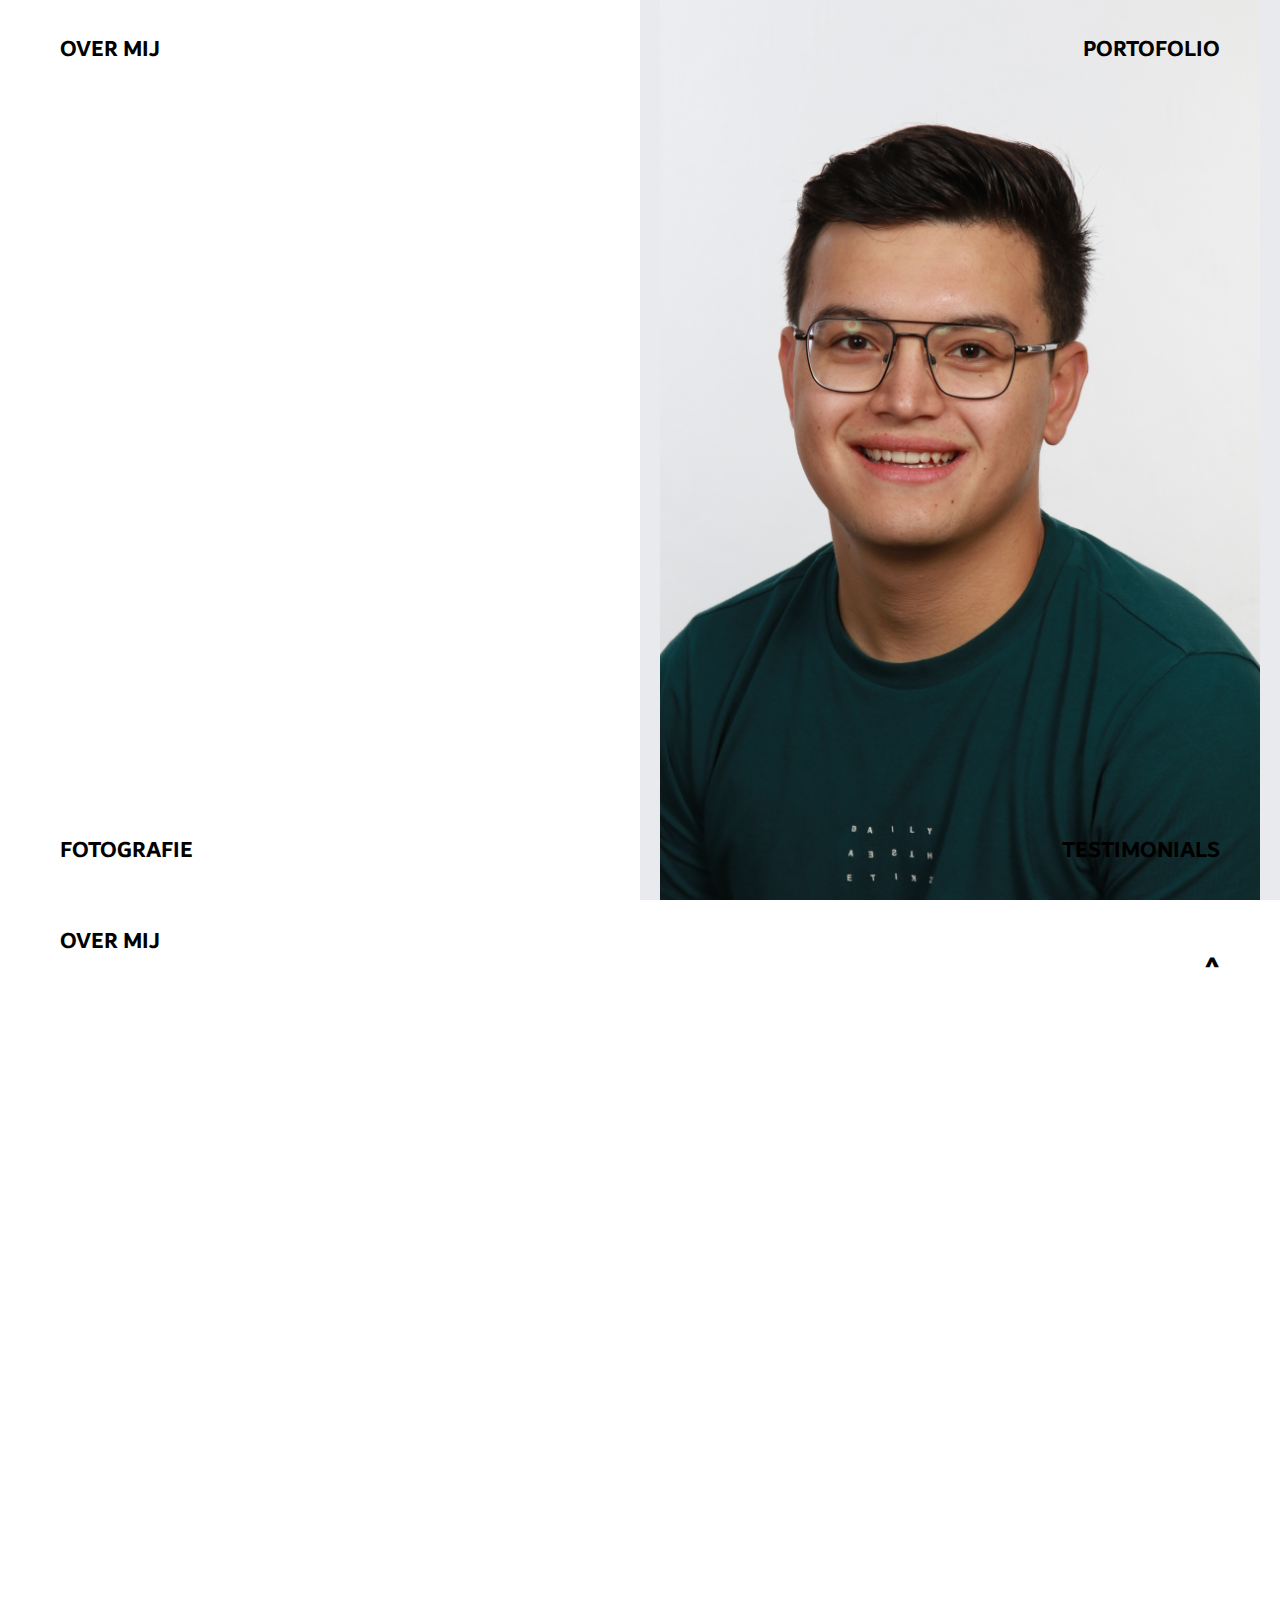
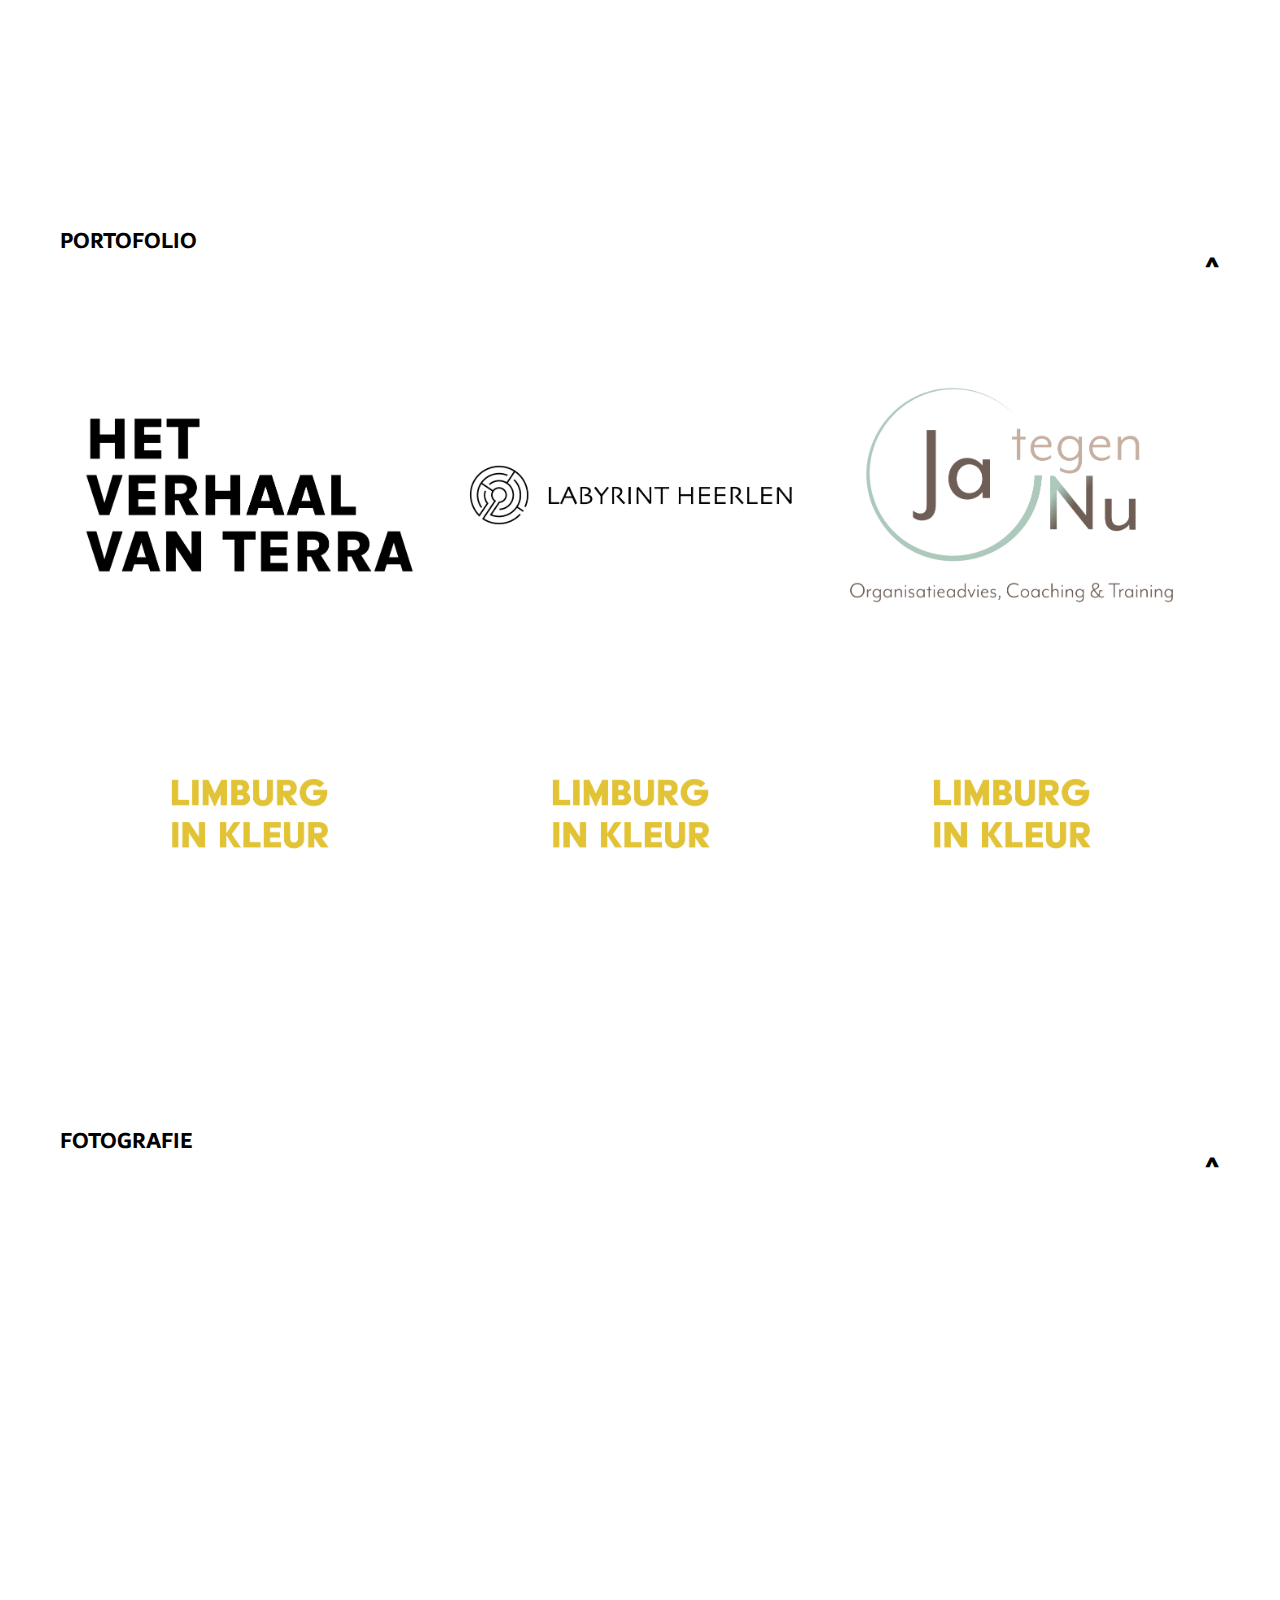
<file: index.html>
<!DOCTYPE html>
<html lang="en">

<head>
    <meta charset="UTF-8">
    <meta http-equiv="X-UA-Compatible" content="IE=edge">
    <meta name="viewport" content="width=device-width, initial-scale=1.0">
    <link rel="stylesheet" href="css/reset.css">
    <link rel="stylesheet" href="css/style.css">
    <title>Pepijn Kreijns</title>
</head>

<body>

    <div class="overflow-body">

        <div id="start" class="non-scene">
            <div class="big-foto"></div>
            <div class="big-text"></div>

            <!-- <h1>PEPIJN'S <br> PORTOFOLIO</h1> -->

            <button class="top-left" id="button0">OVER MIJ</button>
            <button class="top-right" id="button1">PORTOFOLIO</button>
            <button class="below-left" id="button2">FOTOGRAFIE</button>
            <button class="below-right" id="button3">TESTIMONIALS</button>

        </div>

        <div id="scene0" class="scene">
            <h2 class="kopje">OVER MIJ</h2>
            <button class="home">^</button>

            <div id="containertje">



                <div id="PEP-LINKS">


                </div>
            </div>

        </div>


        <div id="scene1" class="scene">
            <h2 class="kopje">PORTOFOLIO</h2>
            <button class="home">^</button>

            <div class="wrapper">
                <a href="project01.html">
                    <div id="holder1" class="placeholder"></div>
                </a>
                <a href="project02.html">
                    <div id="holder2" class="placeholder"></div>
                </a>
                <a href="project03.html">
                    <div id="holder3" class="placeholder"></div>
                </a>
                <a href="project04.html">
                    <div id="holder4" class="placeholder"></div>
                </a>
                <a href="project04.html">
                    <div id="holder4" class="placeholder"></div>
                </a>
                <a href="project04.html">
                    <div id="holder4" class="placeholder"></div>
                </a>





            </div>


        </div>

        <div id="scene2" class="scene">
            <h2 class="kopje">FOTOGRAFIE</h2>
            <button class="home">^</button>

        </div>

        <div id="scene3" class="scene">
            <h2 class="kopje">TESTIMONIALS</h2>
            <button class="home">^</button>

        </div>

    </div>


    <script src="https://ajax.googleapis.com/ajax/libs/jquery/3.6.1/jquery.min.js"></script>
    <script src="js/main.js"></script>
</body>

</html>
</file>
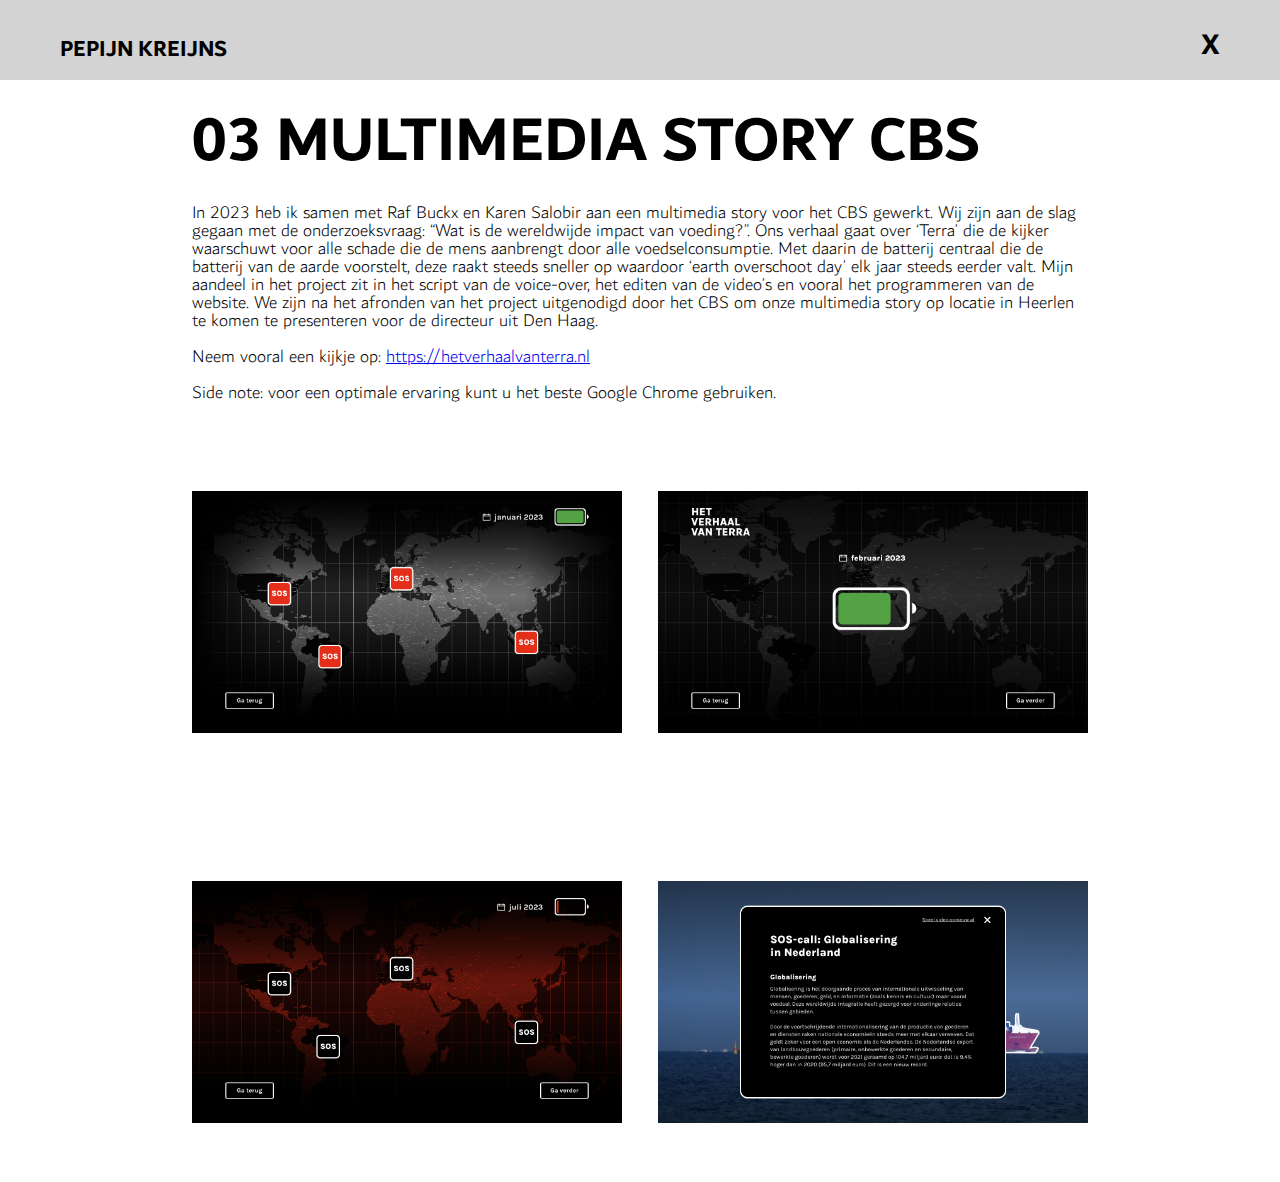
<file: project03.html>
<!DOCTYPE html>
<html lang="en">

<head>
    <meta charset="UTF-8">
    <meta http-equiv="X-UA-Compatible" content="IE=edge">
    <meta name="viewport" content="width=device-width, initial-scale=1.0">
    <title>Pepijn Kreijns</title>
    <link rel="stylesheet" href="css/reset.css">
    <link rel="stylesheet" href="css/style.css">
</head>

<body>

    <header>
        <button class="top-left projectcss" id="button0">PEPIJN KREIJNS</button>
        <a href="index.html">
            <button class="home">X</button>
        </a>
    </header>

    <div class="container-mid">
        <h3>03 MULTIMEDIA STORY CBS</h3>
        <p>In 2023 heb ik samen met Raf Buckx en Karen Salobir aan een multimedia story voor het CBS gewerkt. Wij zijn aan de slag gegaan met de onderzoeksvraag: “Wat is de wereldwijde impact van voeding?”. Ons verhaal gaat over ‘Terra’ die de kijker waarschuwt
            voor alle schade die de mens aanbrengt door alle voedselconsumptie. Met daarin de batterij centraal die de batterij van de aarde voorstelt, deze raakt steeds sneller op waardoor ‘earth overschoot day’ elk jaar steeds eerder valt. Mijn aandeel
            in het project zit in het script van de voice-over, het editen van de video’s en vooral het programmeren van de website. We zijn na het afronden van het project uitgenodigd door het CBS om onze multimedia story op locatie in Heerlen te komen
            te presenteren voor de directeur uit Den Haag. <br> <br>Neem vooral een kijkje op:
            <a href="https://hetverhaalvanterra.nl/">https://hetverhaalvanterra.nl</a> <br> <br>Side note: voor een optimale ervaring kunt u het beste Google Chrome gebruiken.</p>

        <div id="CBS1" class="big-logo"></div>
        <div id="CBS2" class="big-logo"></div>
        <div id="CBS3" class="big-logo"></div>
        <div id="CBS4" class="big-logo"></div>
    </div>


    <script src="https://ajax.googleapis.com/ajax/libs/jquery/3.6.1/jquery.min.js"></script>
    <script src="js/main.js"></script>
</body>


</html>
</file>
<file: css/style.css>
.overflow-body {
    overflow-y: hidden;
}

.scene {
    width: 100vw;
    height: 100vh;
}

button {
    background: none;
    color: black;
    border: none;
    padding: 0px;
    margin: 0px;
}


/* fonts */

@font-face {
    font-family: Dubai-Regular;
    src: url(../font/Dubai-Regular.otf);
}

@font-face {
    font-family: Dubai-Bold;
    src: url(../font/Dubai-Bold.otf);
}

@font-face {
    font-family: Dubai-Light;
    src: url(../font/Dubai-Light.otf);
}


/* header css */

.big-foto {
    width: 50vw;
    float: left;
    background-color: #E8EAED;
}

.big-foto {
    width: 50vw;
    height: 100vh;
    float: right;
    background-image: url(../img/pasfoto.JPG);
    background-repeat: no-repeat;
    background-size: contain;
    background-position: 50% 50%
}

#start {
    width: 100vw;
    height: 100vh;
}

h1 {
    position: relative;
    font-size: 128px;
    text-align: center;
    top: 50%;
    transform: translate(0, -50%);
    font-family: Dubai-Bold;
}


/* linkjes css */

#start button {
    text-decoration: none;
    color: black;
    font-weight: 700;
    font-size: 23px;
    font-family: Dubai-Bold;
}

.top-left {
    position: absolute;
    top: 30px;
    left: 60px;
}

.top-right {
    position: absolute;
    top: 30px;
    right: 60px;
    text-align: right;
    color: white;
}

.below-left {
    position: absolute;
    bottom: 30px;
    left: 60px;
}

.below-right {
    position: absolute;
    bottom: 30px;
    right: 60px;
    text-align: right;
}


/* pepijn kreijns css */

#PEP-LINKS {
    float: left;
    width: calc(50vw - 75px);
    margin-top: 70px;
    margin-left: 60px;
}

#PEP-RECHTS {
    float: right;
    margin-right: 60px;
    width: calc(50vw - 75px);
}

h4 {
    font-family: Dubai-Bold;
    font-size: 23px;
    margin-bottom: 20px;
}

h6 {
    font-family: Dubai-Light;
    font-size: 18px;
    margin-bottom: 20px;
}

ul {
    font-family: Dubai-Light;
    font-size: 18px;
    margin-bottom: 20px;
}


/* aboutme-section css */

div#aboutme-section {
    width: 100vw;
    height: 100vh;
}

.kopje {
    text-decoration: none;
    color: black;
    font-weight: 700;
    font-size: 23px;
    font-family: Dubai-Bold;
    position: relative;
    top: 30px;
    margin-left: 60px;
}

.home {
    text-decoration: none;
    color: black;
    font-weight: 700;
    font-size: 30px;
    font-family: Dubai-Bold;
    float: right;
    margin-right: 60px;
    margin-top: 20px;
}


/* portofolio css */

div#portofolio {
    width: 100vw;
    height: 100vh;
}

div.placeholder {
    width: calc(30%);
    height: calc(40%);
    float: right;
    border: 0px solid black;
    margin-bottom: 30px;
    margin-left: calc(2%);
    background-repeat: no-repeat;
    background-size: contain;
    background-position: 50% 50%
}

div.placeholder:hover {
    transform: scale(1.03);
    border: 0.5px solid black;
}

#holder1 {
    background-image: url(../img/jtnlogo.jpg);
}

#holder2 {
    background-image: url(../img/logolaby.jpg);
}

#holder3 {
    background-image: url(../img/terra.jpg);
}

#holder4 {
    background-image: url(../img/LIKLOGO.jpg);
}

.wrapper {
    height: calc(100vh * 0.8);
    width: calc(100vw - 90px);
    margin-top: calc(10%);
}


/* Project 03 */

.projectcss {
    text-decoration: none;
    color: black;
    font-weight: 700;
    font-size: 23px;
    font-family: Dubai-Bold;
}

header {
    width: 100vw;
    height: 80px;
    background-color: lightgrey;
}

.container-mid {
    width: calc(100vw - 30vw);
    margin: 0 auto;
}

h3 {
    font-family: Dubai-Bold;
    font-size: 64px;
    margin-top: 30px;
}

p {
    font-family: Dubai-Light;
    font-size: 18px;
    margin-top: 30px;
}

.big-logo {
    margin-top: 30px;
    width: 48%;
    height: 50vh;
    background-repeat: no-repeat;
    background-size: contain;
    background-position: 50% 50%
}

#CBS1 {
    float: left;
    background-image: url(../img/Multimedia\ Story\ -\ Kaart.png);
}

#CBS2 {
    float: right;
    background-image: url(../img/Multimedia\ Story\ -\ Tussenstand\ batterij.png);
}

#CBS3 {
    float: left;
    background-image: url(../img/Multimedia\ Story\ -\ Kaart\ –\ 4.png);
}

#CBS4 {
    float: right;
    background-image: url(../img/Multimedia\ Story\ -\ Modal\ pop-up.png);
}


/* project 02 */

#LABY1 {
    float: left;
    background-image: url(../img/mockup-labyrint3.jpg);
}

#LABY2 {
    float: right;
    background-image: url(../img/mockup-labyrint4.png);
}

#LABY3 {
    float: left;
    background-image: url(../img/moackup-labyrint2.png);
}

#LABY4 {
    float: right;
    background-image: url(../img/mockup-labyrint1.png);
}


/* project 4 */

#SHCL1 {
    float: left;
    background-image: url(../img/posters\ SHCL.png);
}

#SHCL2 {
    float: right;
    background-image: url(../img/Kreijns_Pepijn-Salobir_Karen-teamC6-vd-6_pdf\ 2.jpg);
}

#SHCL3 {
    float: left;
    background-image: url(../img/lik.png);
}

#SHCL4 {
    float: right;
    background-image: url(../img/shirt.jpg);
}

img {
    width: 10vw;
    float: left;
    margin-top: 10vh;
}


/* 
project 1 */

#JTN1 {
    float: left;
    background-image: url(../img/JTNOUD.jpg);
}

#JTN2 {
    float: right;
    background-image: url(../img/JTNNIEUW.jpg);
}

#JTN3 {
    float: left;
    background-image: url(../img/_MG_9758-3.jpg);
}

#JTN4 {
    float: right;
    background-image: url(../img/Postcard\ Mockup.png);
}


/* responsive css */

@media screen and (max-width: 1300px) {
    h1 {
        font-size: 100px;
    }
    .big-logo {
        height: 40vh;
    }
}

@media screen and (max-width: 1000px) {
    h1 {
        font-size: 80px;
    }
    #start button {
        font-size: 20px;
    }
    .kopje {
        font-size: 20px;
    }
    img {
        width: calc(100vw * 0.1);
    }
    h4 {
        font-size: 20px;
    }
    ul {
        font-size: 16px;
    }
    h6 {
        font-size: 16px;
    }
}

@media screen and (max-width: 800px) {
    #start button {
        font-size: 18px;
    }
    .kopje {
        font-size: 18px;
    }
    h4 {
        font-size: 20px;
    }
    ul {
        font-size: 16px;
    }
    h6 {
        font-size: 16px;
    }
}

@media screen and (max-width: 600px) {
    h1 {
        font-size: 60px;
    }
    #start button {
        font-size: 16px;
    }
    .kopje {
        font-size: 16px;
    }
    .big-logo {
        height: 30vh;
    }
    h4 {
        font-size: 15px;
        margin-bottom: 5px;
    }
    ul {
        font-size: 11px;
    }
    h6 {
        font-size: 11px;
    }
}

@media screen and (max-width: 400px) {
    h1 {
        font-size: 50px;
    }
    .big-logo {
        height: 20vh;
    }
}

@media screen and (max-width: 350px) {
    h1 {
        font-size: 30px;
    }
    #start button {
        font-size: 12px;
    }
    .kopje {
        font-size: 12px;
    }
}
</file>
